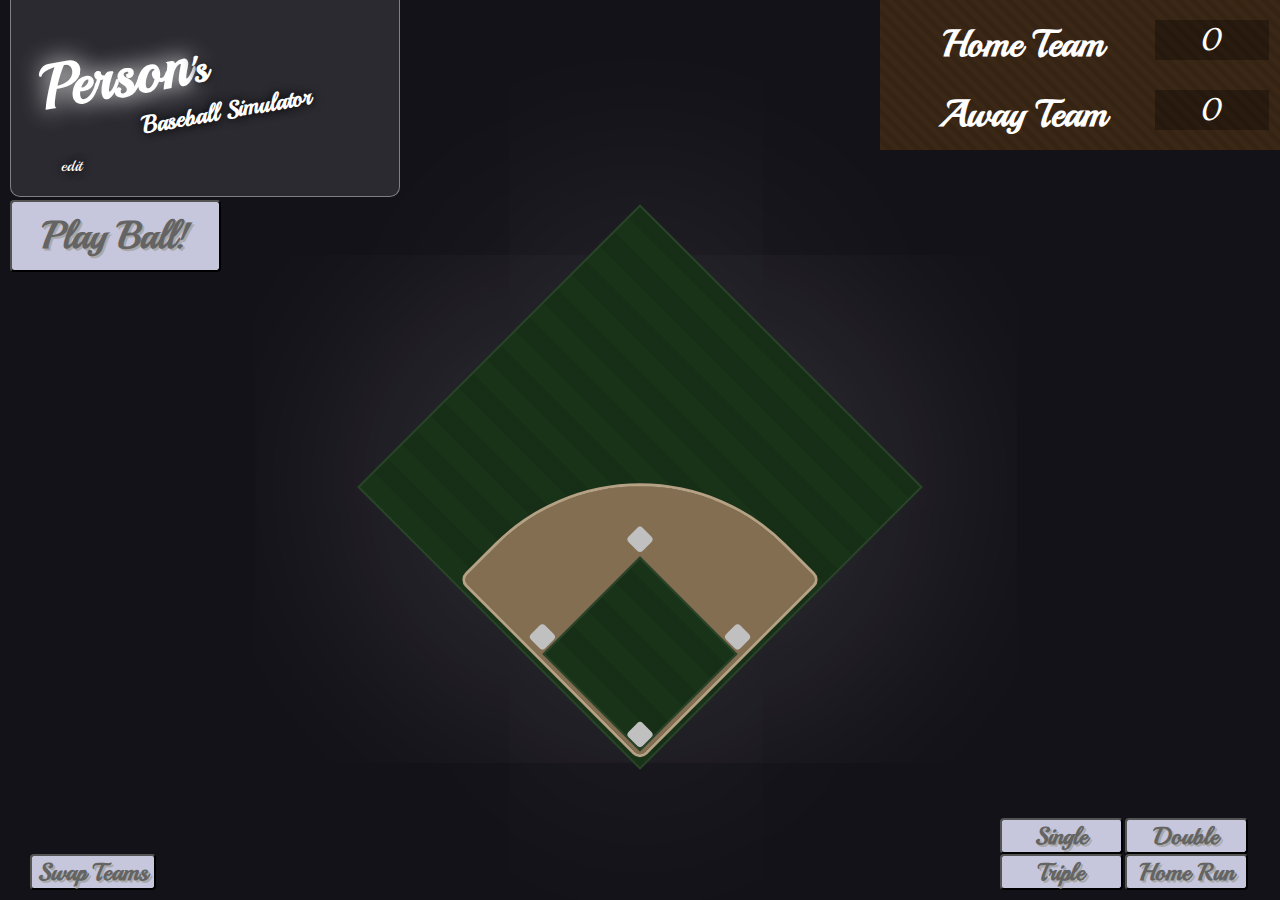
<file: assignments/Day 4/index.html>
<!DOCTYPE HTML>
<html>
  <head>
    <link href='http://fonts.googleapis.com/css?family=Playball' rel='stylesheet' type='text/css'>
    <link rel="stylesheet" href="styles.css">
  </head>

  <body>
    
    <div class="title"><h1><span class="name"><span>Person</span>'s</span> Baseball Simulator</h1><div class="edit">edit</div></div>

    <div class="scoreboard">
      <div class="home"><h3>Home Team</h3><span class="score">0</span><div class="clearfix"></div></div>
      <div class="away"><h3>Away Team</h3><span class="score">0</span><div class="clearfix"></div></div>
      <div class="inning" style="display: none;"><h3>inning</h3><span class="score inning">0</span><div class="clearfix"></div></div>
    </div>

    <button class="button playball">Play Ball!</button>



    <div class="field">
      <div class="outfield">
        <div class="infield">
          <div class="grass">
              <div id="home" class="base"></div>
              <div id="first" class="base"></div>
              <div id="second" class="base"></div>
              <div id="third" class="base"></div>
          </div>
        </div>
      </div>
    </div>



    <div class="buttonsLeft">
      <button class="button swap">Swap Teams</button>
    </div>

    <div class="buttonsRight">
      <button class="button single">Single</button>
      <button class="button double">Double</button>
      <button class="button triple">Triple</button>
      <button class="button homerun">Home Run</button>
    </div>



    <script type="text/javascript" src="scripts.js"></script>
  </body>

</html>
</file>
<file: assignments/Day 4/styles.css>
@-o-keyframes glow {
  25% {
    text-shadow: 0 0 25px #ff3e34;
    color: #ff3e34; }

  50% {
    text-shadow: 0 0 25px #60ff67;
    color: #60ff67; }

  75% {
    text-shadow: 0 0 25px #4c79ff;
    color: #4c79ff; } }
@-moz-keyframes glow {
  25% {
    text-shadow: 0 0 25px #ff3e34;
    color: #ff3e34; }

  50% {
    text-shadow: 0 0 25px #60ff67;
    color: #60ff67; }

  75% {
    text-shadow: 0 0 25px #4c79ff;
    color: #4c79ff; } }
@-webkit-keyframes glow {
  25% {
    text-shadow: 0 0 25px #ff3e34;
    color: #ff3e34; }

  50% {
    text-shadow: 0 0 25px #60ff67;
    color: #60ff67; }

  75% {
    text-shadow: 0 0 25px #4c79ff;
    color: #4c79ff; } }
@-keyframes glow {
  25% {
    text-shadow: 0 0 25px #ff3e34;
    color: #ff3e34; }

  50% {
    text-shadow: 0 0 25px #60ff67;
    color: #60ff67; }

  75% {
    text-shadow: 0 0 25px #4c79ff;
    color: #4c79ff; } }
@-o-keyframes blink {
  65% {
    background-color: black; }

  75% {
    background-color: white; }

  85% {
    background-color: black; } }
@-moz-keyframes blink {
  53% {
    background-color: black; }

  63% {
    background-color: white; }

  73% {
    background-color: black; } }
@-webkit-keyframes blink {
  34% {
    background-color: black; }

  44% {
    background-color: white; }

  54% {
    background-color: black; } }
@-keyframes blink {
  25% {
    background-color: black; }

  35% {
    background-color: white; }

  45% {
    background-color: black; } }
@-o-keyframes playerRed {
  0% {
    box-shadow: 3px 0px 25px red, 0px 3px 25px red, -3px 0px 25px red, 0px -3px 25px red; }

  50% {
    box-shadow: 3px 0px 15px red, 0px 3px 15px red, -3px 0px 15px red, 0px -3px 15px red; }

  100% {
    box-shadow: 3px 0px 25px red, 0px 3px 25px red, -3px 0px 25px red, 0px -3px 25px red; } }
@-moz-keyframes playerRed {
  0% {
    box-shadow: 3px 0px 25px red, 0px 3px 25px red, -3px 0px 25px red, 0px -3px 25px red; }

  50% {
    box-shadow: 3px 0px 15px red, 0px 3px 15px red, -3px 0px 15px red, 0px -3px 15px red; }

  100% {
    box-shadow: 3px 0px 25px red, 0px 3px 25px red, -3px 0px 25px red, 0px -3px 25px red; } }
@-webkit-keyframes playerRed {
  0% {
    box-shadow: 3px 0px 25px red, 0px 3px 25px red, -3px 0px 25px red, 0px -3px 25px red; }

  50% {
    box-shadow: 3px 0px 15px red, 0px 3px 15px red, -3px 0px 15px red, 0px -3px 15px red; }

  100% {
    box-shadow: 3px 0px 25px red, 0px 3px 25px red, -3px 0px 25px red, 0px -3px 25px red; } }
@-keyframes playerRed {
  0% {
    box-shadow: 3px 0px 25px red, 0px 3px 25px red, -3px 0px 25px red, 0px -3px 25px red; }

  50% {
    box-shadow: 3px 0px 15px red, 0px 3px 15px red, -3px 0px 15px red, 0px -3px 15px red; }

  100% {
    box-shadow: 3px 0px 25px red, 0px 3px 25px red, -3px 0px 25px red, 0px -3px 25px red; } }
@-o-keyframes playerBlue {
  0% {
    box-shadow: 3px 0px 25px blue, 0px 3px 25px blue, -3px 0px 25px blue, 0px -3px 25px blue; }

  50% {
    box-shadow: 3px 0px 15px blue, 0px 3px 15px blue, -3px 0px 15px blue, 0px -3px 15px blue; }

  100% {
    box-shadow: 3px 0px 25px blue, 0px 3px 25px blue, -3px 0px 25px blue, 0px -3px 25px blue; } }
@-moz-keyframes playerBlue {
  0% {
    box-shadow: 3px 0px 25px blue, 0px 3px 25px blue, -3px 0px 25px blue, 0px -3px 25px blue; }

  50% {
    box-shadow: 3px 0px 15px blue, 0px 3px 15px blue, -3px 0px 15px blue, 0px -3px 15px blue; }

  100% {
    box-shadow: 3px 0px 25px blue, 0px 3px 25px blue, -3px 0px 25px blue, 0px -3px 25px blue; } }
@-webkit-keyframes playerBlue {
  0% {
    box-shadow: 3px 0px 25px blue, 0px 3px 25px blue, -3px 0px 25px blue, 0px -3px 25px blue; }

  50% {
    box-shadow: 3px 0px 15px blue, 0px 3px 15px blue, -3px 0px 15px blue, 0px -3px 15px blue; }

  100% {
    box-shadow: 3px 0px 25px blue, 0px 3px 25px blue, -3px 0px 25px blue, 0px -3px 25px blue; } }
@-keyframes playerBlue {
  0% {
    box-shadow: 3px 0px 25px blue, 0px 3px 25px blue, -3px 0px 25px blue, 0px -3px 25px blue; }

  50% {
    box-shadow: 3px 0px 15px blue, 0px 3px 15px blue, -3px 0px 15px blue, 0px -3px 15px blue; }

  100% {
    box-shadow: 3px 0px 25px blue, 0px 3px 25px blue, -3px 0px 25px blue, 0px -3px 25px blue; } }
.scoreboard {
  background: #3b2716;
  background-image: repeating-linear-gradient(45deg, transparent, transparent 5px, rgba(0, 0, 0, 0.1) 5px, rgba(0, 0, 0, 0.1) 10px);
  color: white;
  width: 400px;
  float: right;
  text-align: center;
  font-size: 2em;
  padding: 10px 0 0; }
  .scoreboard > div {
    clear: both;
    padding: 10px;
    height: 70px; }
  .scoreboard h3 {
    width: 183px;
    margin: 0 41px;
    float: left;
    padding: 0; }
  .scoreboard .score {
    background-color: rgba(0, 0, 0, 0.3);
    width: 30%;
    float: left;
    margin: 0;
    padding: 0; }

.homeActive .home h3 {
  border-bottom: 2px solid white; }

.awayActive .away h3 {
  border-bottom: 2px solid white; }

.inning {
  color: gray; }
  .inning h3 {
    font-size: 0.8em;
    text-align: right; }

button {
  font-family: "Playball", cursive; }

.playball {
  -webkit-border-radius: 4px;
  border-radius: 4px;
  background-clip: padding-box;
  /* stops bg color from leaking outside the border: */
  position: absolute;
  left: 10px;
  top: 200px;
  font-size: 2.4em;
  padding: 10px 30px; }

.buttonsRight {
  position: absolute;
  width: 250px;
  bottom: 10px;
  right: 30px; }
  .buttonsRight button {
    display: inline-block;
    float: left;
    width: 49%;
    margin-right: 1%; }

.buttonsLeft {
  position: absolute;
  width: 250px;
  bottom: 10px;
  left: 30px; }

.endInning {
  padding: 10px 30px; }

.title {
  -webkit-border-bottom-right-radius: 10px;
  border-bottom-right-radius: 10px;
  -webkit-border-bottom-left-radius: 10px;
  border-bottom-left-radius: 10px;
  background-clip: padding-box;
  font-family: "Playball", cursive;
  float: left;
  width: 390px;
  padding: 20px 0 0px 30px;
  color: white;
  background: rgba(255, 255, 255, 0.1);
  border: 1px solid rgba(255, 255, 255, 0.4);
  border-top: none;
  text-shadow: 0 0 10px black;
  margin-left: 10px; }
  .title h1 {
    -webkit-transform: rotate(-10deg);
    -moz-transform: rotate(-10deg);
    -ms-transform: rotate(-10deg);
    -o-transform: rotate(-10deg);
    transform: rotate(-10deg);
    filter: progid:DXImageTransform.Microsoft.Matrix(sizingMethod='auto expand', M11=cos(-10), M12=-sin(-10), M21=sin(-10), M22=cos(-10));
    -ms-filter: "progid:DXImageTransform.Microsoft.Matrix(sizingMethod='auto expand', M11=cos(-10), M12=-sin(-10), M21=sin(-10), M22=cos(-10))";
    zoom: 1;
    text-align: right;
    text-align: center;
    font-size: 1.5em; }
    .title h1 .name {
      display: block;
      width: 100%;
      text-align: left;
      font-size: 1.6em; }
      .title h1 .name span {
        text-shadow: 0 0 25px white;
        -o-animation: glow 5s infinite;
        -moz-animation: glow 5s infinite;
        -webkit-animation: glow 5s infinite;
        animation: glow 5s infinite;
        font-size: 1.6em; }
  .title .edit {
    width: 70px;
    margin-top: 10px;
    padding: 20px; }

.field {
  clear: both;
  width: 400px;
  margin: 0 auto;
  padding-top: 90px; }
  .field .outfield {
    -webkit-transform: rotate(45deg);
    -moz-transform: rotate(45deg);
    -ms-transform: rotate(45deg);
    -o-transform: rotate(45deg);
    transform: rotate(45deg);
    filter: progid:DXImageTransform.Microsoft.Matrix(sizingMethod='auto expand', M11=cos(45), M12=-sin(45), M21=sin(45), M22=cos(45));
    -ms-filter: "progid:DXImageTransform.Microsoft.Matrix(sizingMethod='auto expand', M11=cos(45), M12=-sin(45), M21=sin(45), M22=cos(45))";
    zoom: 1;
    background: #193319;
    background-image: repeating-linear-gradient(0, transparent, transparent 20px, rgba(0, 0, 0, 0.1) 20px, rgba(0, 0, 0, 0.1) 40px);
    box-shadow: 0px 0px 641px rgba(255, 255, 255, 0.2);
    width: 400px;
    height: 400px;
    border: 2px solid #2a442a;
    position: relative; }
    .field .outfield .infield {
      -webkit-border-radius: 10px;
      border-radius: 10px;
      background-clip: padding-box;
      /* stops bg color from leaking outside the border: */
      -webkit-border-top-left-radius: 80%;
      border-top-left-radius: 80%;
      background-clip: padding-box;
      position: absolute;
      bottom: 4px;
      right: 4px;
      width: 65%;
      height: 65%;
      border: 3px solid #b6a184;
      background-color: #836e51; }
      .field .outfield .infield .grass {
        background: #193319;
        background-image: repeating-linear-gradient(0, transparent, transparent 20px, rgba(0, 0, 0, 0.1) 20px, rgba(0, 0, 0, 0.1) 40px);
        width: 55%;
        height: 55%;
        position: absolute;
        bottom: 4px;
        right: 4px;
        border: 2px solid #2a442a; }
        .field .outfield .infield .grass .base {
          -webkit-border-radius: 4px;
          border-radius: 4px;
          background-clip: padding-box;
          /* stops bg color from leaking outside the border: */
          background: silver;
          width: 15%;
          height: 15%;
          position: absolute; }
          .field .outfield .infield .grass .base#home {
            bottom: 0;
            right: 0; }
          .field .outfield .infield .grass .base#first {
            bottom: 103%;
            right: 0; }
          .field .outfield .infield .grass .base#second {
            bottom: 103%;
            right: 103%; }
          .field .outfield .infield .grass .base#third {
            bottom: 0;
            right: 103%; }

.batter {
  -webkit-border-radius: 50%;
  border-radius: 50%;
  background-clip: padding-box;
  /* stops bg color from leaking outside the border: */
  width: 20px;
  height: 20px;
  position: absolute;
  top: 85%;
  left: 85%;
  border: 4px solid red;
  -o-animation: playerRed 1s infinite;
  -moz-animation: playerRed 1s infinite;
  -webkit-animation: playerRed 1s infinite;
  animation: playerRed 1s infinite;
  transition: all 1s ease; }
  .batter#first {
    top: -18%;
    left: 85%; }
  .batter#second {
    top: -18%;
    left: -18%; }
  .batter#third {
    top: 85%;
    left: -18%; }
  .batter#home {
    top: 85%;
    left: 85%; }

.homeActive .batter {
  border: 4px solid blue;
  -o-animation: playerBlue 1s infinite;
  -moz-animation: playerBlue 1s infinite;
  -webkit-animation: playerBlue 1s infinite;
  animation: playerBlue 1s infinite; }

body {
  background: #141219;
  font-family: "Playball", cursive;
  padding: 0;
  margin: 0; }

*, *:before, *:after {
  -webkit-box-sizing: border-box;
  -moz-box-sizing: border-box;
  box-sizing: border-box; }

h1, h2, h3, h4, h5, h6 {
  margin: 0;
  padding: 0; }

.clearfix {
  clear: both; }

button {
  -webkit-border-radius: 4px;
  border-radius: 4px;
  background-clip: padding-box;
  /* stops bg color from leaking outside the border: */
  font-family: "Playball", cursive;
  font-size: 1.5em;
  color: #646464;
  text-shadow: 2px 2px darkgray;
  font-weight: bold;
  background: #c6c6dd; }
  button:active {
    margin-top: 2px; }
  button:focus {
    outline: none; }

/*# sourceMappingURL=styles.css.map */
</file>
